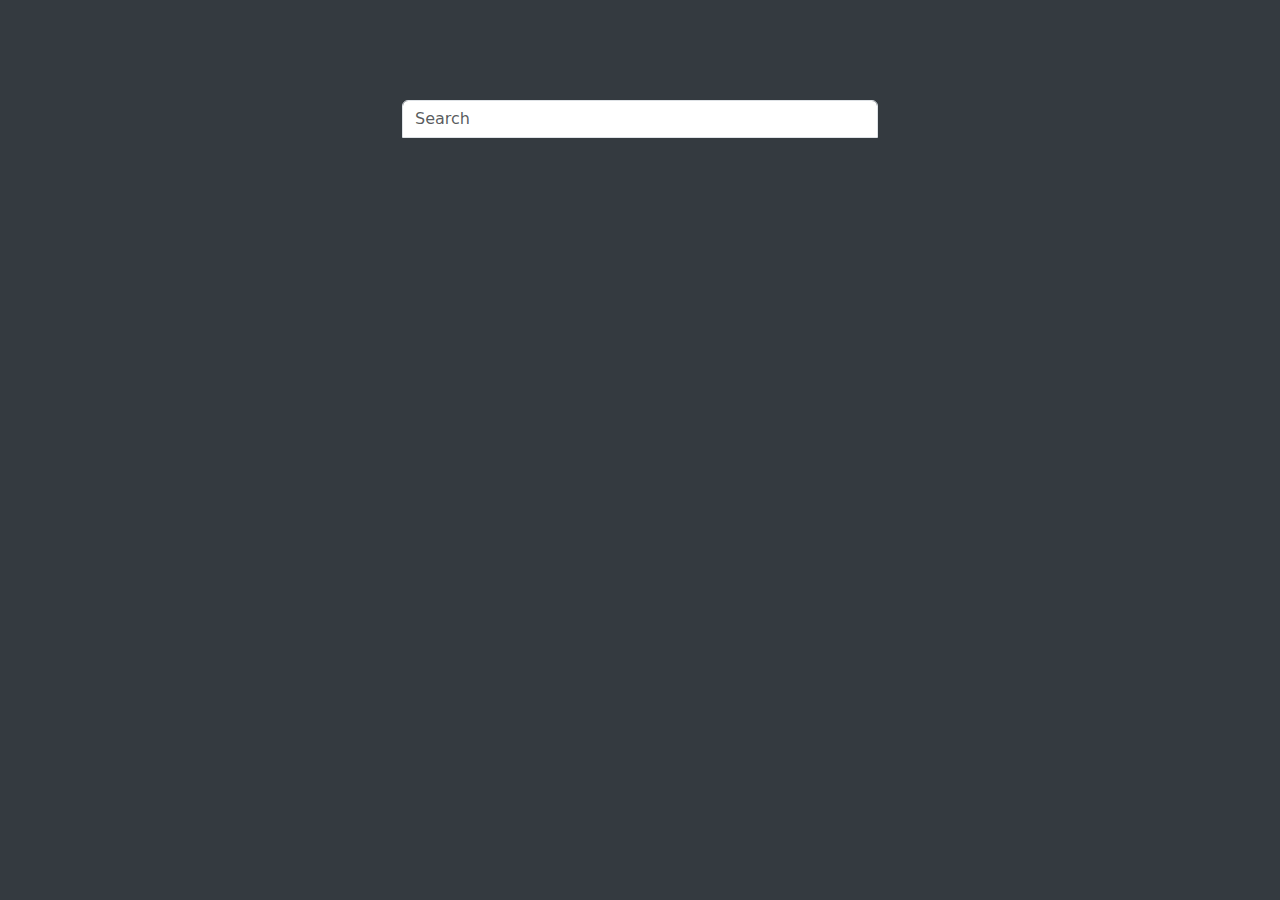
<file: autocomplete/index.html>
<!DOCTYPE html>
<html lang="en">
<head>
    <meta charset="UTF-8">
    <meta name="viewport" content="width=device-width, initial-scale=1.0">
    <title>Document</title>
    <link rel="stylesheet" href="https://cdn.jsdelivr.net/npm/bootstrap@5.3.3/dist/css/bootstrap.min.css">
   <script src="https://cdn.jsdelivr.net/npm/bootstrap@5.3.3/dist/js/bootstrap.bundle.min.js"></script>
    <link rel="stylesheet" href="https://cdnjs.cloudflare.com/ajax/libs/font-awesome/6.7.2/css/all.min.css">
    <link rel="stylesheet" href="style.css">
    <link rel="shortcut icon" href="#">
</head>
<body>
    <div class="container">
        
            <input type="text"  class="form-control " id="search" placeholder="Search ">
        
        <div class="listcontainer">

        </div>
        <div class="show"></div>

    </div>
    <div class="show"></div>
    <Script src="javascript.js"></Script>
</body>
</html>
</file>
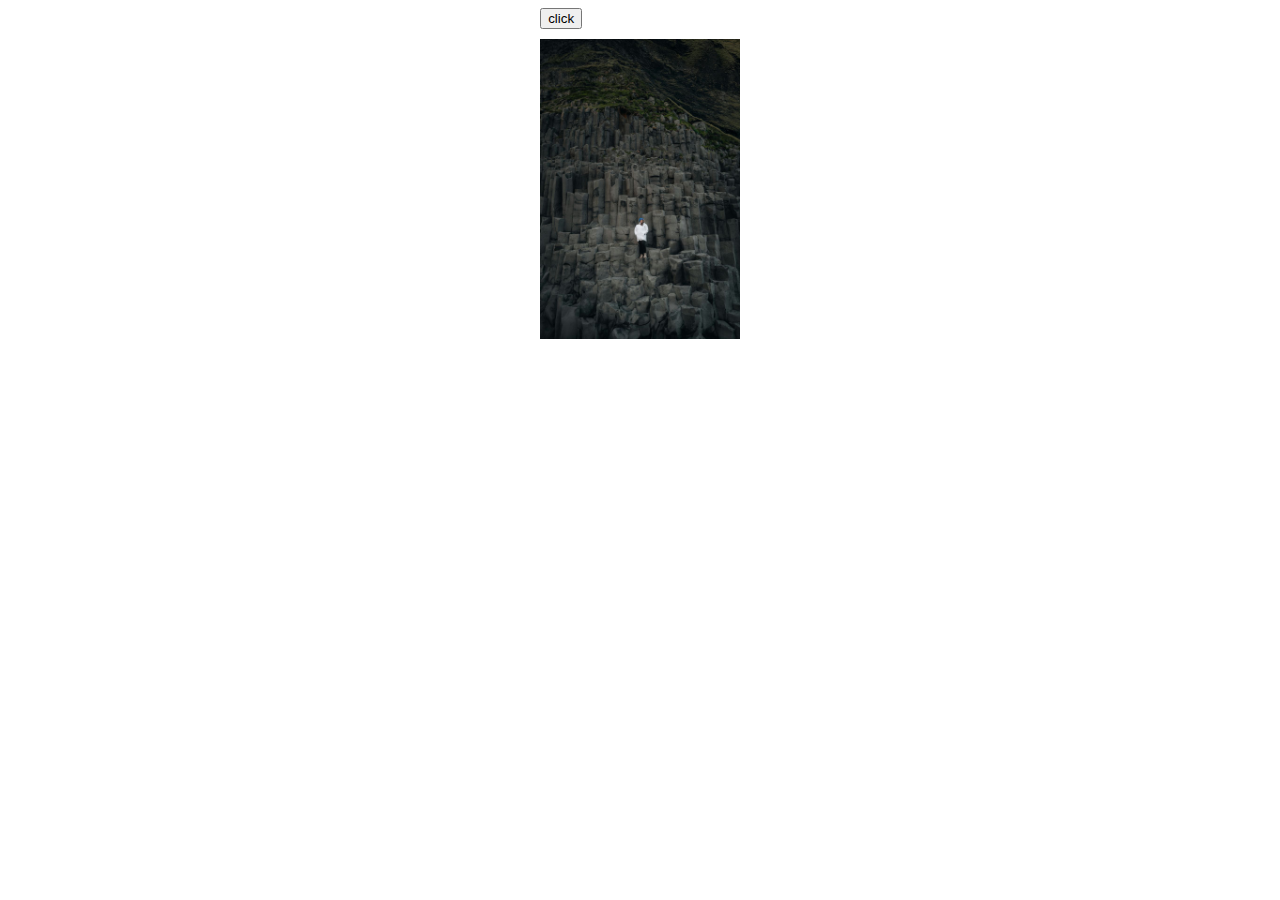
<file: image change/index.html>
<!DOCTYPE html>
<html lang="en">
<head>
    <meta charset="UTF-8">
    <meta name="viewport" content="width=device-width, initial-scale=1.0">
    <title>Document</title>
    <link rel="stylesheet" href="style.css">
    <link rel="" href="">
</head>
<body>
    <div class="container">
        <div class="row">
            <button id="buttom">click</button>
            <img src="image/photo1.jpg" class="image">
        </div>
    </div>
    <script src="javascript.js"></script>
</body>
</html>
</file>
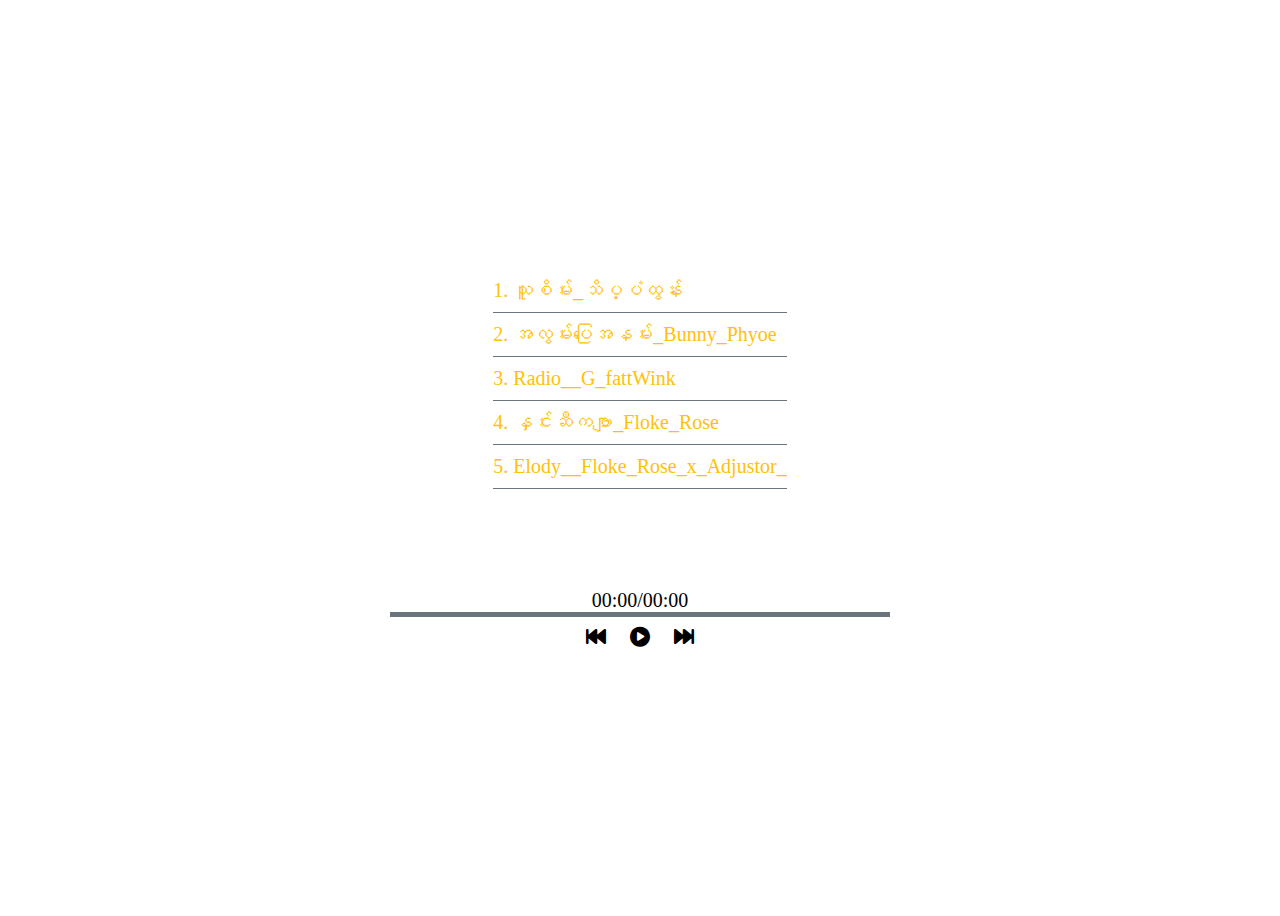
<file: musie player/index.html>
<!DOCTYPE html>
<html lang="en">
<head>
    <meta charset="UTF-8">
    <meta name="viewport" content="width=device-width, initial-scale=1.0">
    <title>Document</title>
    <link rel="stylesheet" href="https://cdnjs.cloudflare.com/ajax/libs/font-awesome/6.7.2/css/all.min.css">
    <link rel="stylesheet" href="style.css">
    <link rel="shortcut icon" href="#">
</head>
<body>
    <div class="container">
        <div class="playlistcontainer"></div>
        <audio src="" class="audio" ></audio>
        <div>
            <div class="audio-minute"> 00:00/00:00</div>

            <div id="audio-container">
                <div id="audio-containertage"></div>
            </div>

        </div>
        <div class="musicPlayer">
            <i class="fa-solid fa-backward-fast back-skip"></i>
            <i class="fa-solid fa-circle-play play" ></i>
            <i class="fa-solid fa-circle-pause pause"></i>
            <i class="fa-solid fa-forward-fast next-skip"></i>
        </div>
    
    </div>
    <script src="javascript.js"></script>
</body>
</html>
</file>
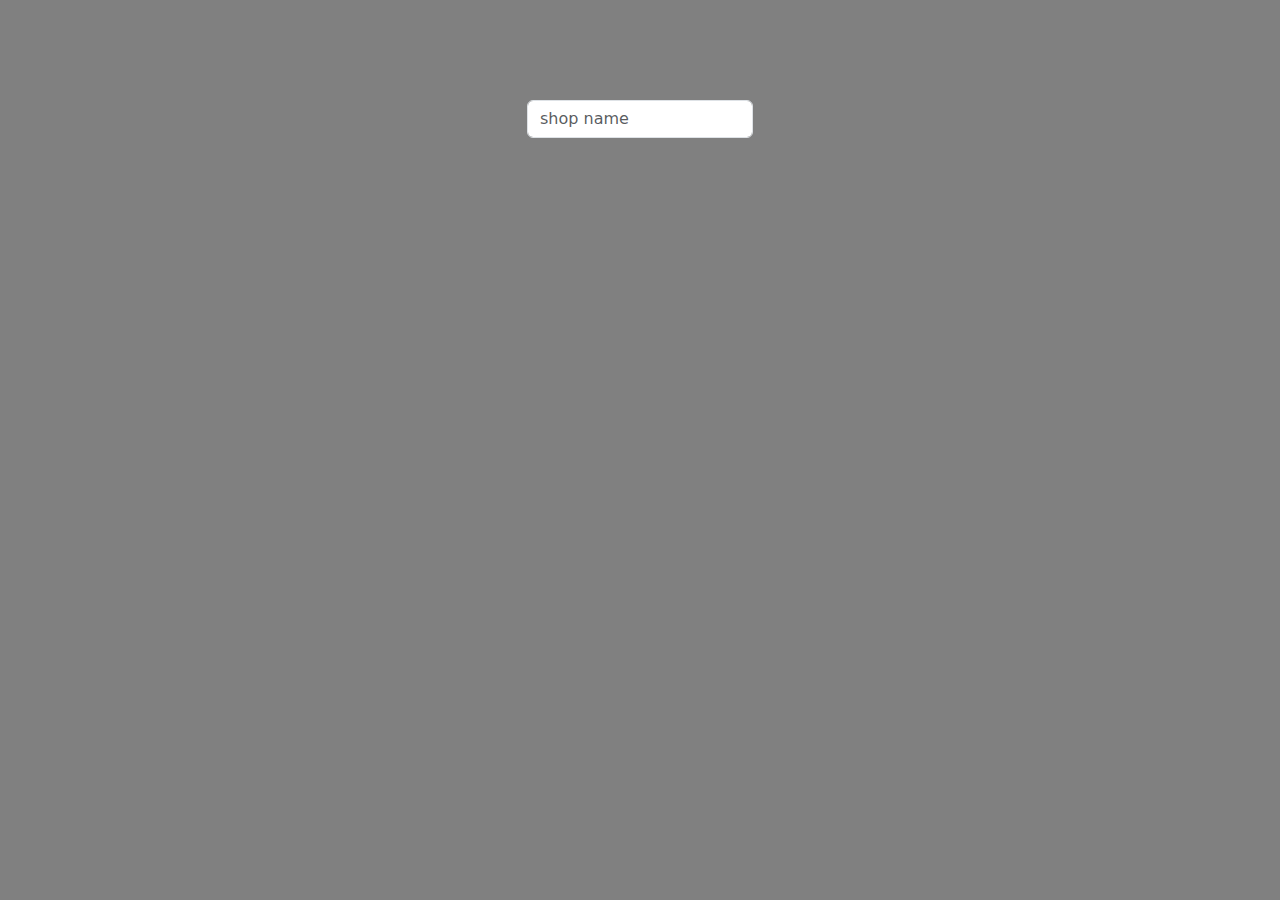
<file: shoppinglist/index.html>
<!DOCTYPE html>
<html lang="en">
<head>
    <meta charset="UTF-8">
    <meta name="viewport" content="width=device-width, initial-scale=1.0">
    <title>Document</title>
    <!-- Latest compiled and minified CSS -->
    <link rel="stylesheet" href="https://cdnjs.cloudflare.com/ajax/libs/font-awesome/6.7.2/css/all.min.css">
   <link rel="stylesheet" href="https://cdn.jsdelivr.net/npm/bootstrap@5.3.3/dist/css/bootstrap.min.css">
   <script src="https://cdn.jsdelivr.net/npm/bootstrap@5.3.3/dist/js/bootstrap.bundle.min.js"></script>
    <link rel="stylesheet" href="style.css">
</head>
<body>
    <div class="container">
        <div class="mb-3">    
            <input type="text" class="form-control input"   placeholder="shop name">
        </div>
        <div class="list">
           
        </div>
    </div>
    <script src="javascript.js"></script>
</body>
</html>
</file>
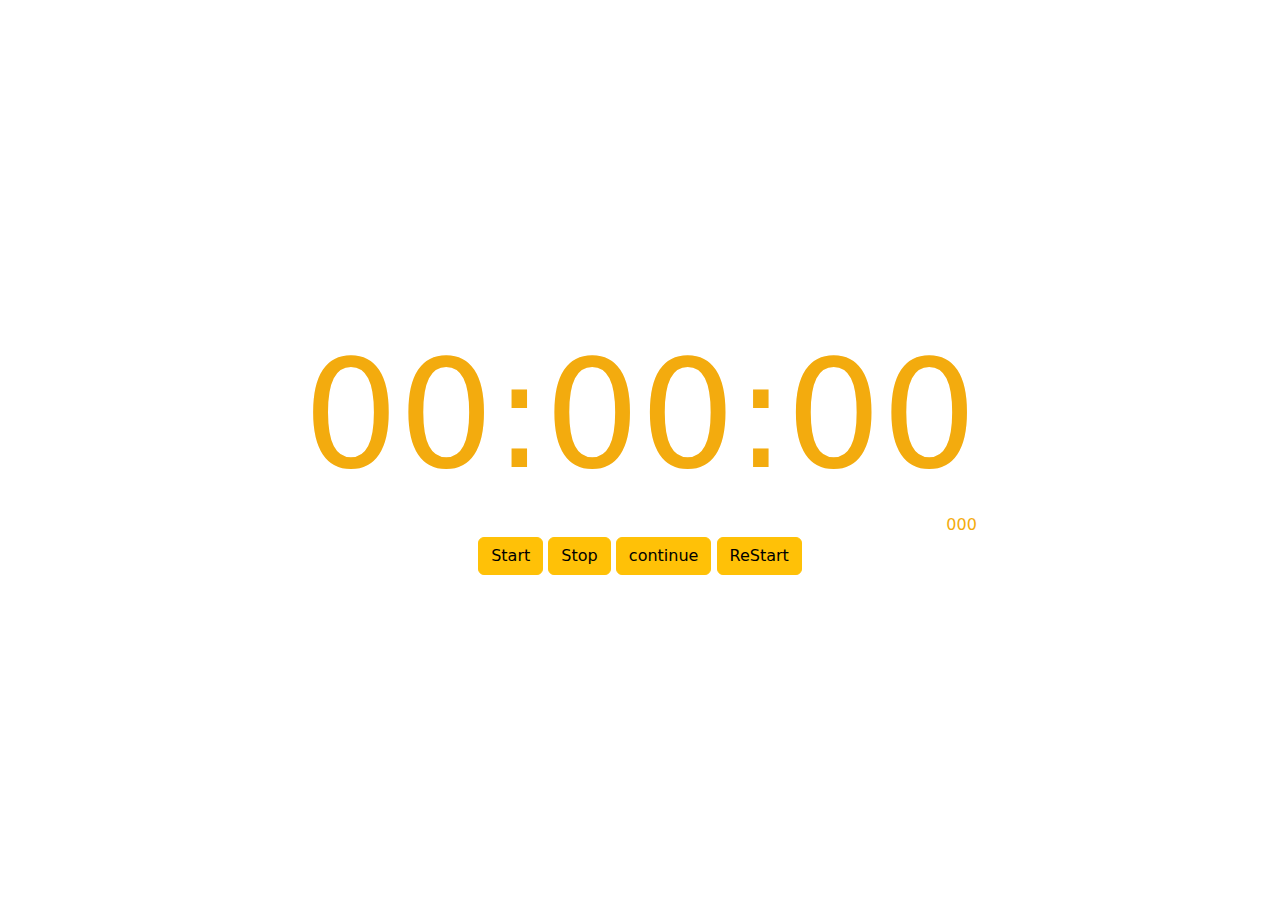
<file: stopwatch/index.html>
<!DOCTYPE html>
<html lang="en">
<head>
    <meta charset="UTF-8">
    <meta name="viewport" content="width=device-width, initial-scale=1.0">
    <title>Document</title>
    <link rel="stylesheet" href="https://cdn.jsdelivr.net/npm/bootstrap@5.3.3/dist/css/bootstrap.min.css">
    <script src="https://cdn.jsdelivr.net/npm/bootstrap@5.3.3/dist/js/bootstrap.bundle.min.js"></script>
    <link rel="stylesheet" href="style.css">
</head>
<body>
    <div class="container">
        <div>
            <h1 class="showh1">00:00:00</h1>
            <span  class="showspan">000</span>
        </div>
        <div>
            <button class="btn btn-warning" id="start">Start</button>
            <button class="btn btn-warning" id="stop">Stop</button>
            <button class="btn btn-warning" id="containue">continue</button>
            <button class="btn btn-warning" id="restart">ReStart</button>
        </div>
    </div>
    <script src="javascript.js"></script>
</body>
</html>
</file>
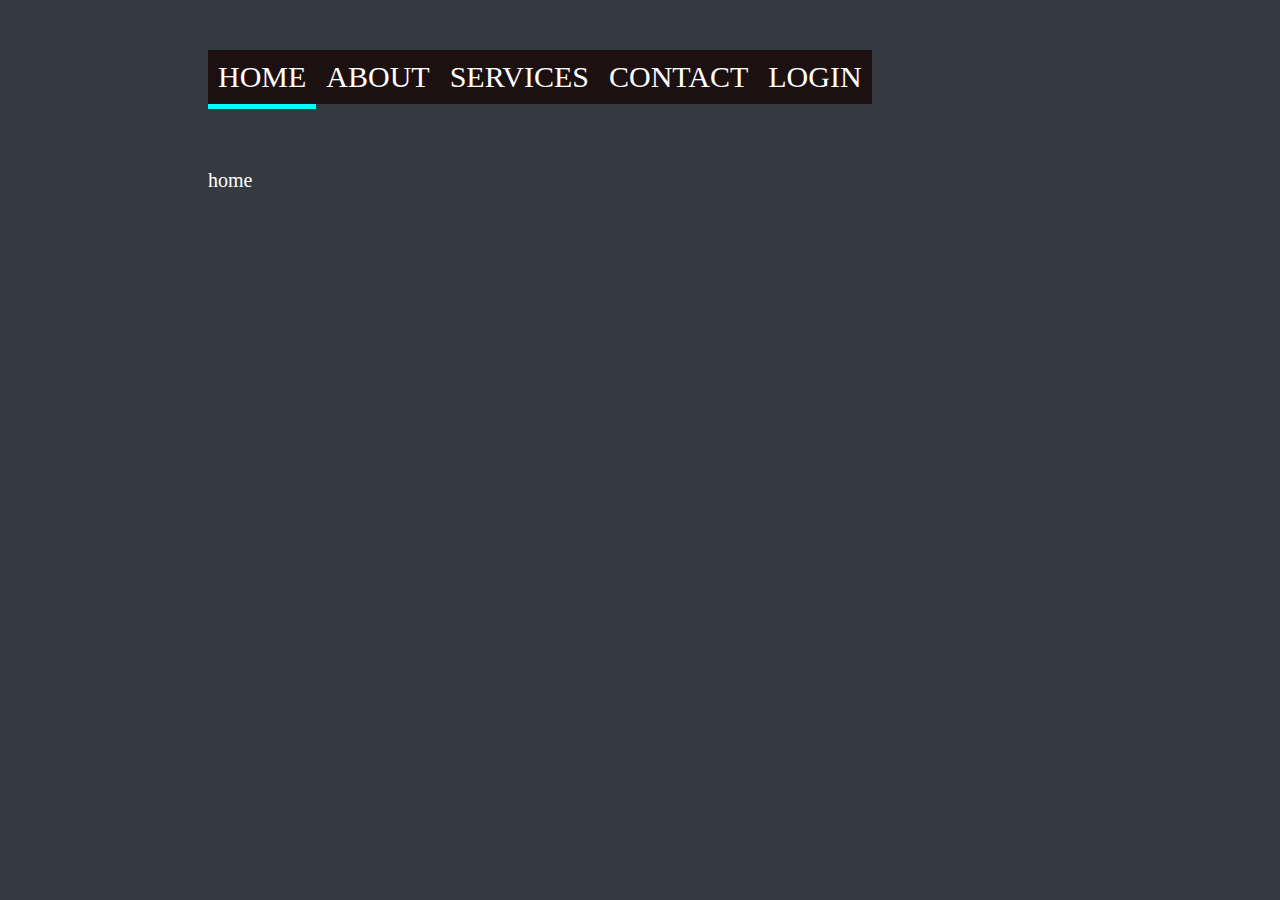
<file: tabs menu/index.html>
<!DOCTYPE html>
<html lang="en">
<head>
    <meta charset="UTF-8">
    <meta name="viewport" content="width=device-width, initial-scale=1.0">
    <title>Document</title>
    <link rel="stylesheet" href="style.css">
</head>
<body>
    <div class="container">
        <div class="tab-menu">
            <ul></ul>
        </div>
        <div class="side-bar"></div>
        <div class="hello">
           
        </div>
    </div>
    <script src="javascript.js"></script>
</body>
</html>
</file>
<file: autocomplete/style.css>
body {
    background-color: #343a40;
}
.container{
    margin-top: 100px;
    max-width: 500px;
  
}
.form-control{
    border-bottom-left-radius: 0px;
    border-bottom-right-radius: 0px;
}
.listcontainer  {
   
   background-color: #fff;
  
}
.containerdiv {
    display: flex;
    flex-direction: row;
    justify-content: space-between;
    align-items: center;

    padding: 0 10px;
    height: 60px;
    
    border-bottom: 1px solid black;
}
.title{
    font-size: 18px;
    width: 80%;
}
.image{
    
    height: 80%;   
}
.show {
    color: #fff;
}
</file>
<file: image change/style.css>
.container{
    display: flex;
    align-items: center;
    justify-content: center;
}
.image{
    margin-top: 10px;
    height: 300px;
    display: block;
}
</file>
<file: musie player/style.css>
.container{
    display: flex;
    flex-direction: column;
    align-items: center;
    justify-content: center;
    height: 100vh;
   

}
.playlistcontainer{
    margin-bottom: 100px;
}
.containerdiv{
    padding: 10px 0;
    font-size: 20px;
    color: #ffc107;
    border-bottom: 1px solid #6c757d;
    cursor: pointer;
    user-select: none;
}
.audio-minute{
    text-align: center;
}
.audio-minute{
    font-size: 20px;
    color: black;
}
#audio-container{
    width: 500px;
    height: 5px;
    background-color: #6c757d
}

#audio-container #audio-containertage{
    background-color: red;
    width: 0;
    height: 100%;
}
.musicPlayer{
    text-align: center;
    margin-top: 10px;
    
}
.fa-solid {

    font-size: 20px;
}
.next-skip{
    margin-left: 20px;
}
.back-skip{
    margin-right: 20px;
}
.pause{
    display: none;
}
</file>
<file: shoppinglist/style.css>
body{
    background-color: gray;
}
.container{
   
    display: flex;
    flex-direction: column;
    
    align-items: center;
    margin-top: 100px;
}
.form-control{
    max-width: 400px;
    display: block;
}
.parntdiv{
    cursor: pointer;
    padding: 5px;
    background-color: white;
    margin: 5px;
    border-radius: 5px;
    user-select: none;
    display: inline-block;
    
}
.fa-solid{
    cursor: pointer;
    color: black;
}
.through{
    text-decoration: line-through;
}
</file>
<file: stopwatch/style.css>
.container{
    display: flex;
    flex-direction: column;
    align-items: center;
    height:100vh ;
    justify-content: center;
}
h1 {
    font-size: 150px;
    color: rgb(243, 171, 14);
}
span{
    float: right;
    color: rgb(243, 171, 14);
}
</file>
<file: tabs menu/style.css>
body{
    background-color: #343a40;
}
.container {
    margin-top: 50px;
    margin-left: 200px;
    position: relative;
}
li {
    list-style: none;
    font-size: 30px;
    color: #fff;
    padding:  10px;
    display: inline-block;
    background-color: rgb(29, 16, 16);
}
ul{
    margin: 0;
    padding: 0;
}
.side-bar{
    width: 10px;
    height: 5px;
    background-color: aqua;
    transition: all 0.5s ease-in-out
}
.hello {
    margin-top: 50px;
    font-size: 20px;
    color: #fff;
    padding: 10px 0;
    cursor: pointer;
    user-select: none;
   
}
</file>
